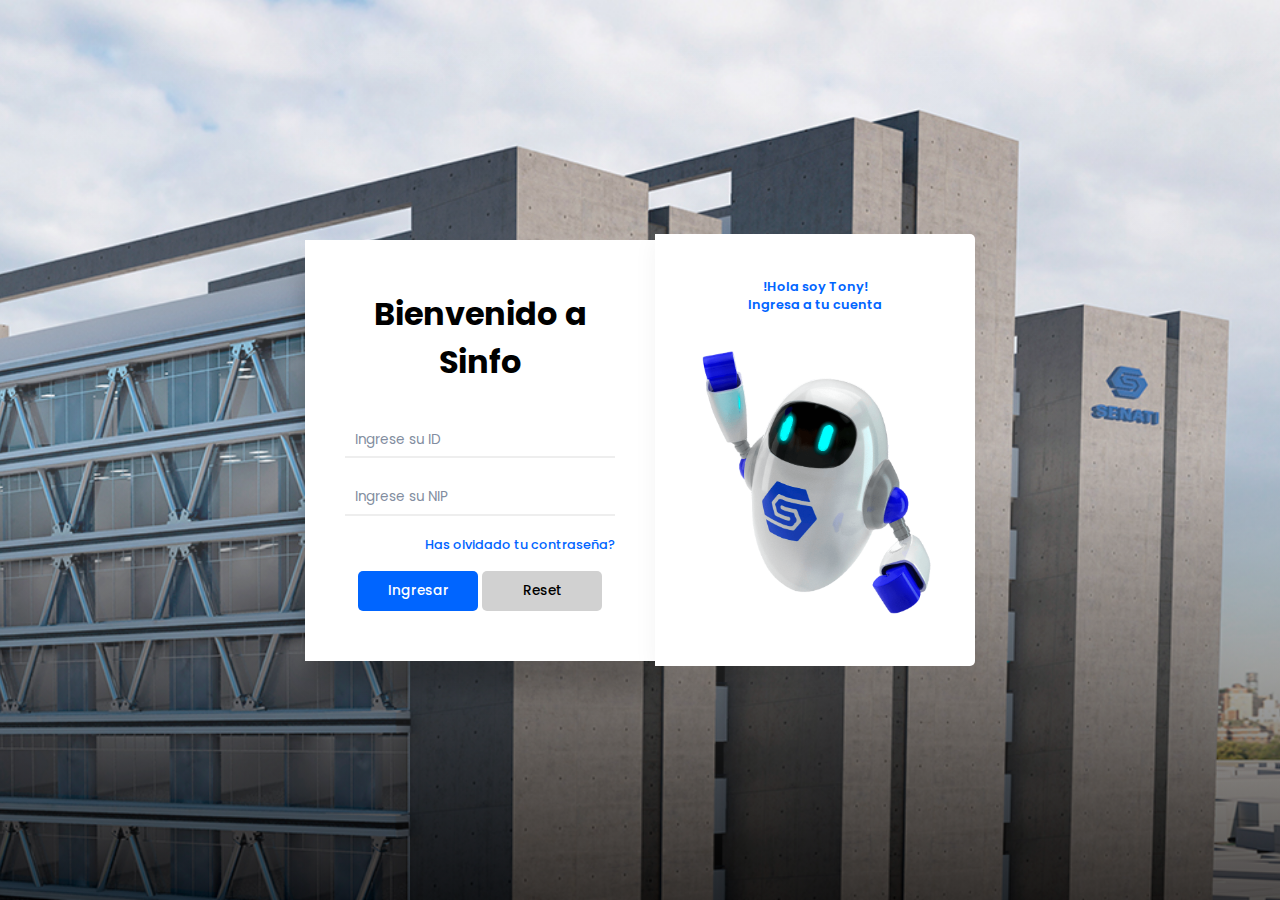
<file: SENATI WEB - 3.0/login-sinfo.html>
<!DOCTYPE html>
<html lang="en">
<head>
    <meta charset="UTF-8">
    <meta http-equiv="X-UA-Compatible" content="IE=edge">
    <meta name="viewport" content="width=device-width, initial-scale=1.0">
    <title>Iniciar Sesion</title>
    <!-- ICONOS (Fontawesome)-->
    <link rel="stylesheet" href="https://unicons.iconscout.com/release/v4.0.0/css/line.css">
    <link rel="stylesheet" href="css/style-formu.css">
</head>
<body>
    
    <!-- Iniciar sesion -->
    <div class="form-container sign-in-form">
        <div class="form-box sign-in-box">
            <h2>Bienvenido a Sinfo</h2>
                <div class="field">
                    <i class="uil uil-user"></i>
                    <input type="text" placeholder="Ingrese su ID" id="ID" required maxlength="8">
                </div>
                <div class="field">
                    <i class="uil uil-lock-alt"></i>
                    <input class="password-input" type="password" id="PASS" placeholder="Ingrese su NIP" required >
                    <div class="eye-btn"><i class="uil uil-eye-slash"></i></div>
                </div>
                <div class="forgot-link">
                    <a href="">Has olvidado tu contraseña?</a>
                </div>
                <input class="submit-btn" type="submit" value="Ingresar" onclick="login()">
                <input class="submit-btn20" type="submit" value="Reset" onclick="reset()">
        </div>
        <div class="imgBox sign-in-imgBox">
            <div class="sliding-link">
                <span class="sign-up-btn">!Hola soy Tony!<br>Ingresa a tu cuenta</span>
            </div>
            <img src="media/Tony.png" alt="">
        </div>
    </div>
    <script src="//code.tidio.co/wcwh2vqflqprm1kzbz7vzqua14lvrrqd.js" async></script>
    <script src="/SENATI WEB - 3.0/js/form.js"></script>
    <script src="js/validacion.js"></script>
</body>
</html>
</file>
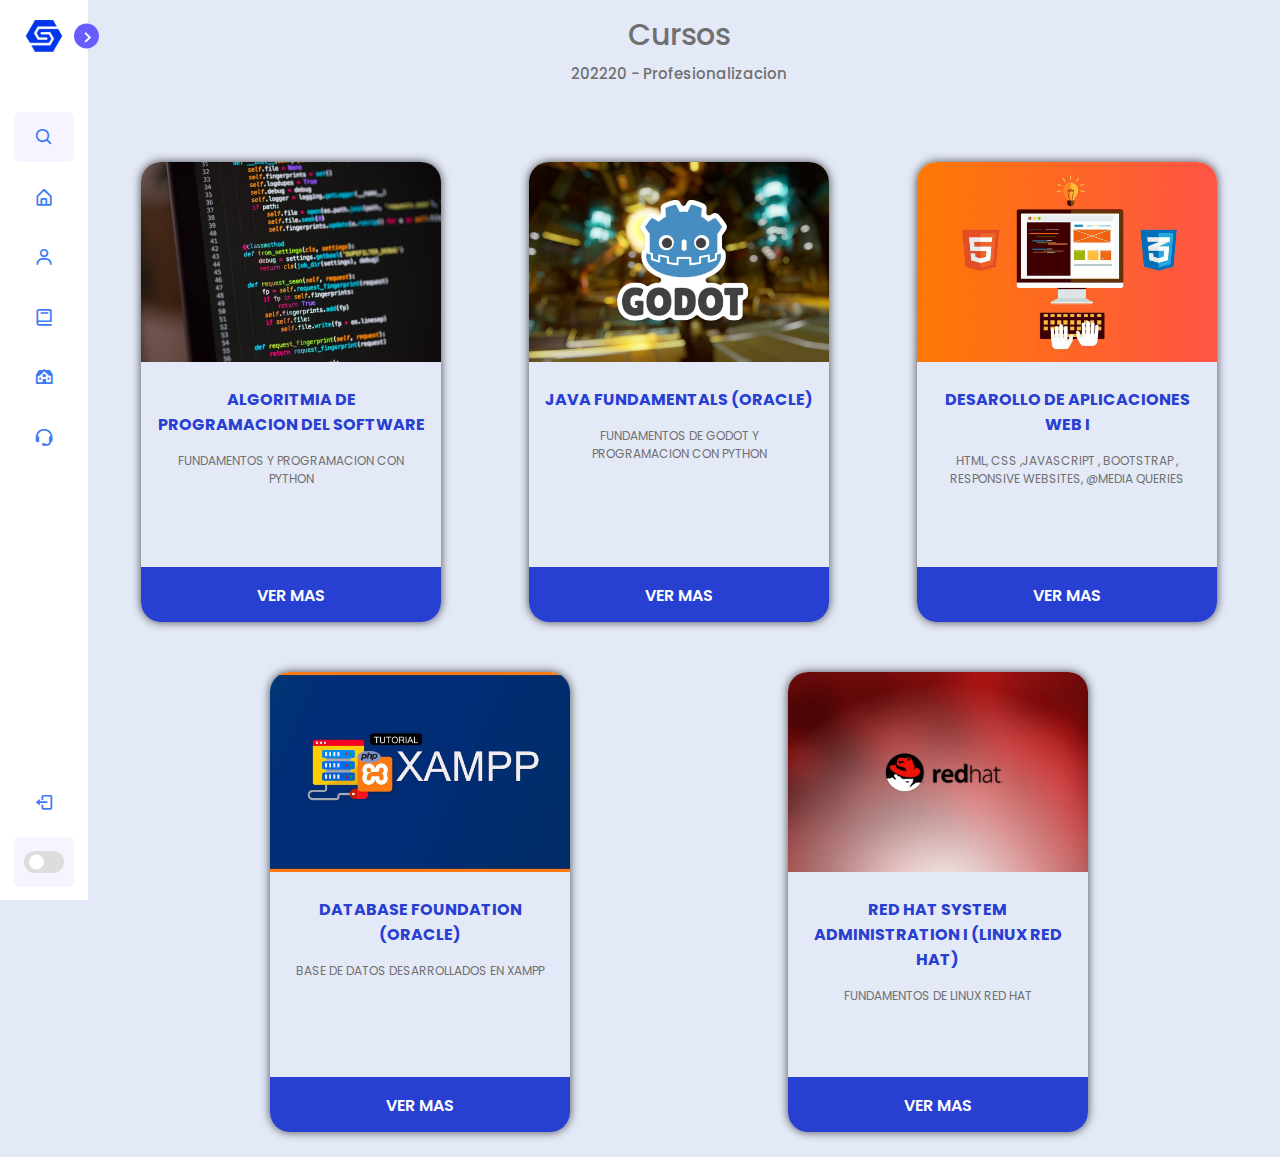
<file: SINFO 1.0/cursos.html>
<!DOCTYPE html>
<html lang="es">
<head>
    <meta charset="UTF-8">
    <meta http-equiv="X-UA-Compatible" content="IE=edge">
    <meta name="viewport" content="width=device-width, initial-scale=1.0">

    <!----======== ANIMACIONES ======== -->
    <link rel="stylesheet" href="https://cdnjs.cloudflare.com/ajax/libs/animate.css/4.1.1/animate.min.css"/>
    
    <!----======== CSS ======== -->
    <link rel="stylesheet" href="css/styles.css">
    <link rel="stylesheet" href="css/slider.css">
    <link rel="stylesheet" href="css/cursos.css">
    
    <!----===== Boxicons CSS ===== -->
    <link href='https://unpkg.com/boxicons@2.1.1/css/boxicons.min.css' rel='stylesheet'>

    <!----===== SWIPER.JS ===== -->
    <link rel="stylesheet" href="https://cdn.jsdelivr.net/npm/swiper@8/swiper-bundle.min.css"/>
</head>
<body>
    <!--SLIDEBAR RESPONSIVE--> 
    
    <nav class="sidebar close">
        <header>
            <div class="image-text">
                <span class="image">
                    <img src="sinfo imagenes/senati_x_200-removebg-preview.png" alt="">
                </span>

                <div class="text logo-text">
                    <span class="name">SINFO</span>
                    <span class="profession">Anderson Marcelo</span>
                </div>
            </div>

            <i class='bx bx-chevron-right toggle'></i>
        </header>

        <div class="menu-bar">
            <div class="menu">

                <li class="search-box">
                    <i class='bx bx-search icon'></i>
                    <input type="text" placeholder="Search...">
                </li>

                <ul class="menu-links">
                    <li class="nav-link">
                        <a href="sinfo.html">
                            <i class='bx bx-home-alt icon' ></i>
                            <span class="text nav-text">Inicio</span>
                        </a>
                    </li>

                    <li class="nav-link">
                        <a href="usuario.html">
                            <i class='bx bx-user chart-alt-2 icon' ></i>
                            <span class="text nav-text">Usuario</span>
                        </a>
                    </li>

                    <li class="nav-link">
                        <a href="cursos.html">
                            <i class='bx bx-book icon'></i>
                            <span class="text nav-text">Cursos</span>
                        </a>
                    </li>

                    <li class="nav-link">
                        <a href="institucion.html">
                            <i class='bx bxs-institution alt icon' ></i>
                            <span class="text nav-text">Institucion</span>
                        </a>
                    </li>

                    <li class="nav-link">
                        <a href="soporte.html">
                            <i class='bx bx-support icon' ></i>
                            <span class="text nav-text">Soporte</span>
                        </a>
                    </li>
                </ul>
            </div>

            <div class="bottom-content">
                <li class="">
                    <a href="/SENATI WEB - 3.0/login-sinfo.html">
                        <i class='bx bx-log-out icon' ></i>
                        <span class="text nav-text">Cerrar Sesión</span>
                    </a>
                </li>

                <li class="mode">
                    <div class="sun-moon">
                        <i class='bx bx-moon icon moon'></i>
                        <i class='bx bx-sun icon sun'></i>
                    </div>
                    <span class="mode-text text">Dark mode</span>

                    <div class="toggle-switch">
                        <span class="switch"></span>
                    </div>
                </li>
                
            </div>
        </div>

    </nav>
    <!--TODO SOBRE LA PRIMERA SECCION--> 
    <section class="home" id="home">
        <div class="animate__animated animate__fadeIn" id="text">Cursos</div>
        <div class="animate__animated animate__fadeInDown">
            <div class="animate__animated animate__pulse animate__delay-1s">
                <p class="animate__animated animate__fadeIn" id="text20">202220 - Profesionalizacion</p>
            </div>
        <div class="container-10">
            <!-- Card 1 -->
            <div class="card card-1">
                <!-- card-header -->
                <div class="card-header">
                    <img src="cursos imagenes/python.jpeg" class="card-img" />
                </div>
                <!-- card-header -->
        
                <!-- card-body -->
                <div class="card-body">
                    <h3 class="card-local">ALGORITMIA DE PROGRAMACION DEL SOFTWARE</h3>
                    <h2 class="card-titulo"></h2>
                    <p class="card-texto">
                    FUNDAMENTOS Y  PROGRAMACION CON PYTHON 
                    </p>
                </div>
                <!-- card-body -->
        
                <!-- card-footer -->
                <div class="card-footer">
                    <a href="#">VER MAS</a>
                </div>
                <!-- card-footer -->
                </div>
                    <!-- Card 2 -->
                    <div class="card card-1">
                        <!-- card-header -->
                        <div class="card-header">
                            <img src="cursos imagenes/godot.jpg" class="card-img10"/>
                        </div>
                        <!-- card-header -->
                
                        <!-- card-body -->
                        <div class="card-body">
                            <h3 class="card-local">JAVA FUNDAMENTALS (ORACLE)</h3>
                            <h2 class="card-titulo"></h2>
                            <p class="card-texto">
                            FUNDAMENTOS DE GODOT Y PROGRAMACION CON PYTHON
                            </p>
                        </div>
                        <!-- card-body -->
                
                        <!-- card-footer -->
                        <div class="card-footer">
                            <a href="#">VER MAS</a>
                        </div>
                        <!-- card-footer -->
                        </div>
                            <!-- Card 3 -->
                            <div class="card card-1">
                                <!-- card-header -->
                                <div class="card-header">
                                    <img src="cursos imagenes/web.jpg" class="card-img20" />
                                </div>
                                <!-- card-header -->
                        
                                <!-- card-body -->
                                <div class="card-body">
                                    <h3 class="card-local">DESAROLLO DE APLICACIONES WEB I</h3>
                                    <h2 class="card-titulo"></h2>
                                    <p class="card-texto">
                                    HTML, CSS ,JAVASCRIPT , BOOTSTRAP , RESPONSIVE WEBSITES, @MEDIA QUERIES
                                    </p>
                                </div>
                                <!-- card-body -->
                        
                                <!-- card-footer -->
                                <div class="card-footer">
                                    <a href="#">VER MAS</a>
                                </div>
                                <!-- card-footer -->
                                </div>
                                            <!-- Card 4 -->
                                            <div class="card card-1">
                                                <!-- card-header -->
                                                <div class="card-header">
                                                    <img src="cursos imagenes/xamp.jpg" class="card-img20" />
                                                </div>
                                                <!-- card-header -->
                                        
                                                <!-- card-body -->
                                                <div class="card-body">
                                                    <h3 class="card-local">DATABASE FOUNDATION (ORACLE)</h3>
                                                    <h2 class="card-titulo"></h2>
                                                    <p class="card-texto">
                                                    BASE DE DATOS DESARROLLADOS EN XAMPP
                                                    </p>
                                                </div>
                                                <!-- card-body -->
                                        
                                                <!-- card-footer -->
                                                <div class="card-footer">
                                                    <a href="#">VER MAS</a>
                                                </div>
                                                <!-- card-footer -->
                                                </div>
                                                    <!-- Card 5 -->
                                                    <div class="card card-1">
                                                        <!-- card-header -->
                                                        <div class="card-header">
                                                            <img src="cursos imagenes/red.png" class="card-img" />
                                                        </div>
                                                        <!-- card-header -->
                                                
                                                        <!-- card-body -->
                                                        <div class="card-body">
                                                            <h3 class="card-local">RED HAT SYSTEM ADMINISTRATION I (LINUX RED HAT)</h3>
                                                            <h2 class="card-titulo"></h2>
                                                            <p class="card-texto">
                                                            FUNDAMENTOS DE LINUX RED HAT
                                                            </p>
                                                        </div>
                                                        <!-- card-body -->
                                                
                                                        <!-- card-footer -->
                                                        <div class="card-footer">
                                                            <a href="#">VER MAS</a>
                                                        </div>
                                                        <!-- card-footer -->
                                                        </div>
</section>

    <script>
        const body = document.querySelector('body'),
        sidebar = body.querySelector('nav'),
        toggle = body.querySelector(".toggle"),
        searchBtn = body.querySelector(".search-box"),
        modeSwitch = body.querySelector(".toggle-switch"),
        modeText = body.querySelector(".mode-text");


toggle.addEventListener("click" , () =>{
    sidebar.classList.toggle("close");
})

searchBtn.addEventListener("click" , () =>{
    sidebar.classList.remove("close");
})

modeSwitch.addEventListener("click" , () =>{
    body.classList.toggle("dark");
    
    if(body.classList.contains("dark")){
        modeText.innerText = "Light mode";
    }else{
        modeText.innerText = "Dark mode";
        
    }
});
    </script>
    <!----===== SWIPER.JS ===== -->
    <script src="https://cdn.jsdelivr.net/npm/swiper@8/swiper-bundle.min.js"></script>
    <script>
      var swiper = new Swiper(".mySwiper", {
        spaceBetween: 30,
        centeredSlides: true,
        autoplay: {
          delay: 2500,
          disableOnInteraction: false,
        },
        pagination: {
          el: ".swiper-pagination",
          clickable: true,
        },
        navigation: {
          nextEl: ".swiper-button-next",
          prevEl: ".swiper-button-prev",
        },
      });
    </script>
</body>
</html>
</file>
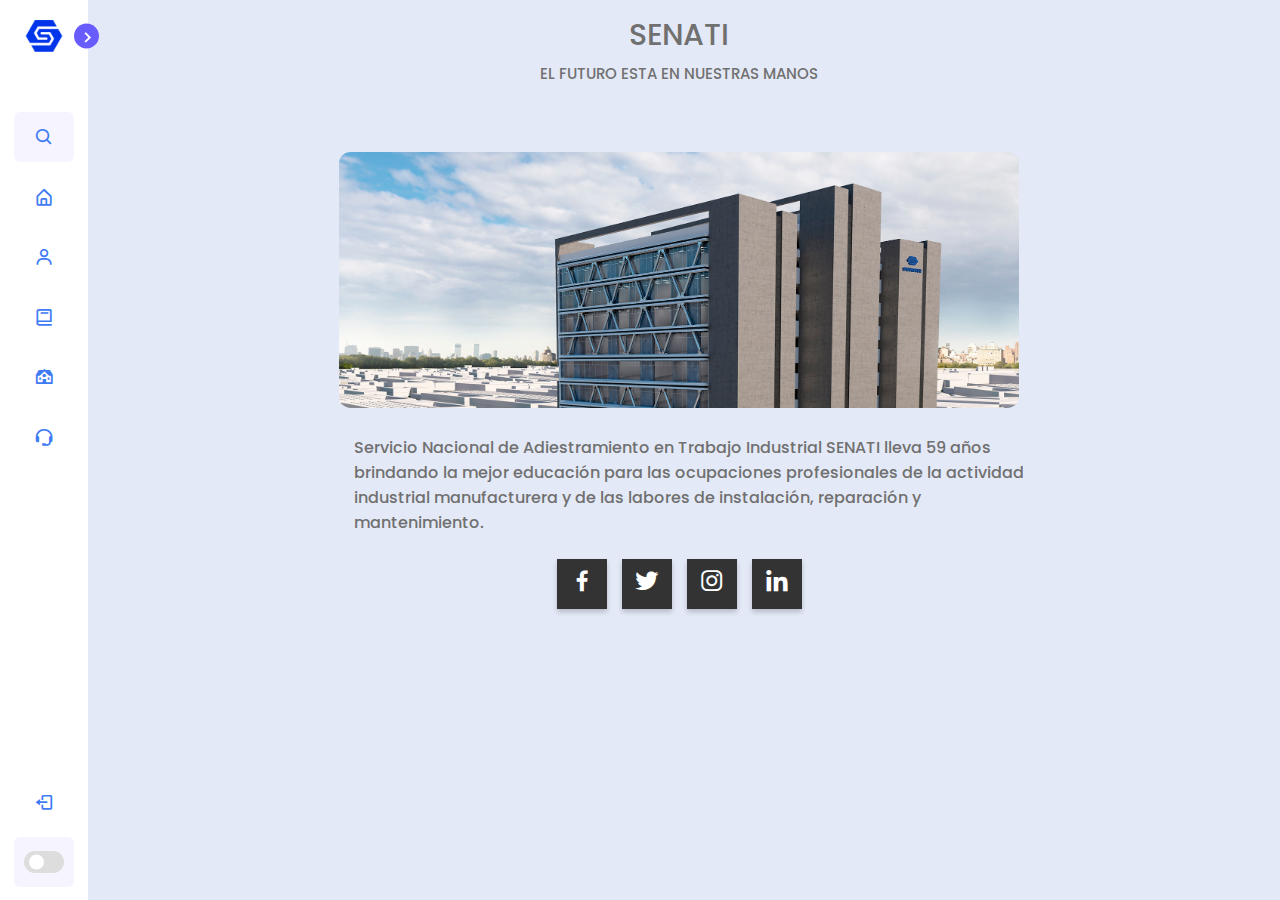
<file: SINFO 1.0/institucion.html>
<!DOCTYPE html>
<html lang="es">
<head>
    <meta charset="UTF-8">
    <meta http-equiv="X-UA-Compatible" content="IE=edge">
    <meta name="viewport" content="width=device-width, initial-scale=1.0">

    <!----======== ANIMACIONES ======== -->
    <link rel="stylesheet" href="https://cdnjs.cloudflare.com/ajax/libs/animate.css/4.1.1/animate.min.css"/>
    
    <!----======== CSS ======== -->
    <link rel="stylesheet" href="css/styles.css">
    <link rel="stylesheet" href="css/slider.css">
    <link rel="stylesheet" href="css/institucion.css">
    
    <!----===== Boxicons CSS ===== -->
    <link href='https://unpkg.com/boxicons@2.1.1/css/boxicons.min.css' rel='stylesheet'>

    <!----===== SWIPER.JS ===== -->
    <link rel="stylesheet" href="https://cdn.jsdelivr.net/npm/swiper@8/swiper-bundle.min.css"/>
</head>
<body>
    <!--SLIDEBAR RESPONSIVE--> 
    
    <nav class="sidebar close">
        <header>
            <div class="image-text">
                <span class="image">
                    <img src="sinfo imagenes/senati_x_200-removebg-preview.png" alt="">
                </span>

                <div class="text logo-text">
                    <span class="name">SINFO</span>
                    <span class="profession">Anderson Marcelo</span>
                </div>
            </div>

            <i class='bx bx-chevron-right toggle'></i>
        </header>

        <div class="menu-bar">
            <div class="menu">

                <li class="search-box">
                    <i class='bx bx-search icon'></i>
                    <input type="text" placeholder="Search...">
                </li>

                <ul class="menu-links">
                    <li class="nav-link">
                        <a href="sinfo.html">
                            <i class='bx bx-home-alt icon' ></i>
                            <span class="text nav-text">Inicio</span>
                        </a>
                    </li>

                    <li class="nav-link">
                        <a href="usuario.html">
                            <i class='bx bx-user chart-alt-2 icon' ></i>
                            <span class="text nav-text">Usuario</span>
                        </a>
                    </li>

                    <li class="nav-link">
                        <a href="cursos.html">
                            <i class='bx bx-book icon'></i>
                            <span class="text nav-text">Cursos</span>
                        </a>
                    </li>

                    <li class="nav-link">
                        <a href="institucion.html">
                            <i class='bx bxs-institution alt icon' ></i>
                            <span class="text nav-text">Institucion</span>
                        </a>
                    </li>

                    <li class="nav-link">
                        <a href="soporte.html">
                            <i class='bx bx-support icon' ></i>
                            <span class="text nav-text">Soporte</span>
                        </a>
                    </li>
                </ul>
            </div>

            <div class="bottom-content">
                <li class="">
                    <a href="/SENATI WEB - 3.0/login-sinfo.html">
                        <i class='bx bx-log-out icon' ></i>
                        <span class="text nav-text">Cerrar Sesión</span>
                    </a>
                </li>

                <li class="mode">
                    <div class="sun-moon">
                        <i class='bx bx-moon icon moon'></i>
                        <i class='bx bx-sun icon sun'></i>
                    </div>
                    <span class="mode-text text">Dark mode</span>

                    <div class="toggle-switch">
                        <span class="switch"></span>
                    </div>
                </li>
                
            </div>
        </div>

    </nav>
    <!--TODO SOBRE LA PRIMERA SECCION--> 
    <section class="home" id="home">
        
        <div class="animate__animated animate__fadeIn" id="text">SENATI</div>
        <p class="animate__animated animate__fadeIn" id="text20">EL FUTURO ESTA EN NUESTRAS MANOS</p>
        <img src="/SINFO 1.0/Menu Imagenes/torre2.jpg" class="animate__animated animate__fadeIn torreinst" alt="">
        <p class="animate__animated animate__fadeIn" id="text50">Servicio Nacional de Adiestramiento en Trabajo Industrial
            SENATI lleva 59 años brindando la mejor educación para las ocupaciones profesionales de la actividad industrial manufacturera y de las labores de instalación, reparación y mantenimiento.</p>
            <footer class="footerinsti">
                <div class="redes-container">
                    <div class="animate__animated animate__fadeIn" id="redes">
                        <ul>
                            <li><a href="https://es-la.facebook.com/SenatiOficial/" target="_blank" class="facebook"><i class='bx bxl-facebook' ></i></a></li>
                            <li><a href="https://twitter.com/SENATI_PERU?ref_src=twsrc%5Egoogle%7Ctwcamp%5Eserp%7Ctwgr%5Eauthor" target="_blank" class="twiter"><i class='bx bxl-twitter' ></i></a></li>
                            <li><a href="https://www.instagram.com/senati_oficial/?hl=es" target="_blank"  class="instagram"><i class='bx bxl-instagram'></i></a></li>
                            <li><a href="https://www.linkedin.com/school/senati/" target="_blank" class="linked"><i class='bx bxl-linkedin'></i></a></li>
                        </ul>
                    </div>
                    </div>
            </footer>
    </section>
    
    <script>
        const body = document.querySelector('body'),
        sidebar = body.querySelector('nav'),
        toggle = body.querySelector(".toggle"),
        searchBtn = body.querySelector(".search-box"),
        modeSwitch = body.querySelector(".toggle-switch"),
        modeText = body.querySelector(".mode-text");


toggle.addEventListener("click" , () =>{
    sidebar.classList.toggle("close");
})

searchBtn.addEventListener("click" , () =>{
    sidebar.classList.remove("close");
})

modeSwitch.addEventListener("click" , () =>{
    body.classList.toggle("dark");
    
    if(body.classList.contains("dark")){
        modeText.innerText = "Light mode";
    }else{
        modeText.innerText = "Dark mode";
        
    }
});
    </script>
    <!----===== SWIPER.JS ===== -->
    <script src="https://cdn.jsdelivr.net/npm/swiper@8/swiper-bundle.min.js"></script>
    <script>
      var swiper = new Swiper(".mySwiper", {
        spaceBetween: 30,
        centeredSlides: true,
        autoplay: {
          delay: 2500,
          disableOnInteraction: false,
        },
        pagination: {
          el: ".swiper-pagination",
          clickable: true,
        },
        navigation: {
          nextEl: ".swiper-button-next",
          prevEl: ".swiper-button-prev",
        },
      });
    </script>
</body>
</html>
</file>
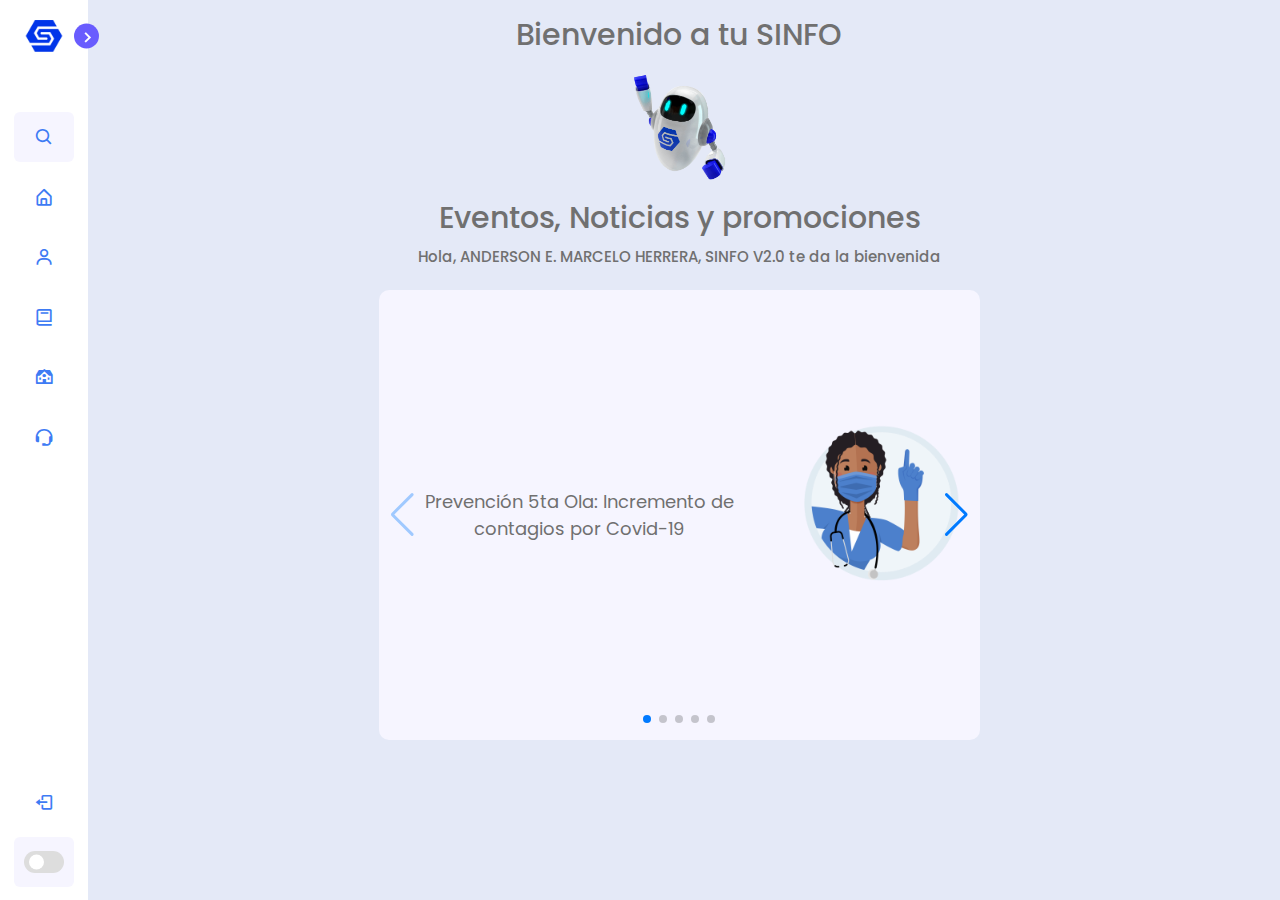
<file: SINFO 1.0/sinfo.html>
<!DOCTYPE html>
<html lang="es">
<head>
    <meta charset="UTF-8">
    <meta http-equiv="X-UA-Compatible" content="IE=edge">
    <meta name="viewport" content="width=device-width, initial-scale=1.0">

    <!----======== ANIMACIONES ======== -->
    <link rel="stylesheet" href="https://cdnjs.cloudflare.com/ajax/libs/animate.css/4.1.1/animate.min.css"/>
    
    <!----======== CSS ======== -->
    <link rel="stylesheet" href="css/styles.css">
    <link rel="stylesheet" href="css/slider.css">
    
    <!----===== Boxicons CSS ===== -->
    <link href='https://unpkg.com/boxicons@2.1.1/css/boxicons.min.css' rel='stylesheet'>

    <!----===== SWIPER.JS ===== -->
    <link rel="stylesheet" href="https://cdn.jsdelivr.net/npm/swiper@8/swiper-bundle.min.css"/>
</head>
<body>
    <!--SLIDEBAR RESPONSIVE--> 
    
    <nav class="sidebar close">
        <header>
            <div class="image-text">
                <span class="image">
                    <img src="sinfo imagenes/senati_x_200-removebg-preview.png" alt="">
                </span>

                <div class="text logo-text">
                    <span class="name">SINFO</span>
                    <span class="profession">Anderson Marcelo</span>
                </div>
            </div>

            <i class='bx bx-chevron-right toggle'></i>
        </header>

        <div class="menu-bar">
            <div class="menu">

                <li class="search-box">
                    <i class='bx bx-search icon'></i>
                    <input type="text" placeholder="Search...">
                </li>

                <ul class="menu-links">
                    <li class="nav-link">
                        <a href="sinfo.html">
                            <i class='bx bx-home-alt icon' ></i>
                            <span class="text nav-text">Inicio</span>
                        </a>
                    </li>

                    <li class="nav-link">
                        <a href="usuario.html">
                            <i class='bx bx-user chart-alt-2 icon' ></i>
                            <span class="text nav-text">Usuario</span>
                        </a>
                    </li>

                    <li class="nav-link">
                        <a href="cursos.html">
                            <i class='bx bx-book icon'></i>
                            <span class="text nav-text">Cursos</span>
                        </a>
                    </li>

                    <li class="nav-link">
                        <a href="institucion.html">
                            <i class='bx bxs-institution alt icon' ></i>
                            <span class="text nav-text">Institucion</span>
                        </a>
                    </li>

                    <li class="nav-link">
                        <a href="soporte.html">
                            <i class='bx bx-support icon' ></i>
                            <span class="text nav-text">Soporte</span>
                        </a>
                    </li>
                </ul>
            </div>

            <div class="bottom-content">
                <li class="">
                    <a href="/SENATI WEB - 3.0/login-sinfo.html">
                        <i class='bx bx-log-out icon' ></i>
                        <span class="text nav-text">Cerrar Sesión</span>
                    </a>
                </li>

                <li class="mode">
                    <div class="sun-moon">
                        <i class='bx bx-moon icon moon'></i>
                        <i class='bx bx-sun icon sun'></i>
                    </div>
                    <span class="mode-text text">Dark mode</span>

                    <div class="toggle-switch">
                        <span class="switch"></span>
                    </div>
                </li>
                
            </div>
        </div>

    </nav>
    <!--TODO SOBRE LA PRIMERA SECCION--> 
    <section class="home" id="home">
        <div class="animate__animated animate__fadeIn" id="text">Bienvenido a tu SINFO</div>
        <div class="animate__animated animate__fadeInDown">
            <div class="animate__animated animate__pulse animate__delay-1s">
            <img src="/SINFO 1.0/sinfo imagenes/tony.png" id="tony" alt="">
            </div>
        </div>
        <div class="animate__animated animate__fadeIn" id="text">Eventos, Noticias y promociones</div>
        <p class="animate__animated animate__fadeIn" id="text20">Hola, ANDERSON E. MARCELO HERRERA, SINFO V2.0 te da la bienvenida</p>
        <div class="animate__animated animate__fadeInRight animate__delay-1s swiper mySwiper">
            <div class="swiper-wrapper">
               <div class="swiper-slide"><a class="direcciones" href="https://www.senati.edu.pe/content/comunicado-toda-la-comunidad-senatina-2" target="_blank">Prevención 5ta Ola: Incremento de contagios por Covid-19</a> 
                <img src="/SINFO 1.0/sinfo imagenes/covid.png" alt="">
              </div>
              <div class="swiper-slide"><a class="direcciones" href="https://sinfo.senati.edu.pe/PROD/bzsktess.P_DispTerms"  target="_blank">Encuesta de Opinión Académica</a> 
                <img src="/SINFO 1.0/sinfo imagenes/pngwing.com-removebg-preview.png" class="png10">
              </div>
              <div class="swiper-slide"><a class="direcciones" href="https://www.senati.edu.pe/formularioAlumnos/"  target="_blank">Formulario atención alumnos</a> 
                <img src="/SINFO 1.0/sinfo imagenes/encuesta.png" class="png20">
              </div>
              <div class="swiper-slide"><a class="direcciones" href="https://www.senati.edu.pe/content/pagos"  target="_blank">Política de Cobranzas</a> 
                <img src="/SINFO 1.0/sinfo imagenes/metodo-de-pago.png" class="png30">
              </div>
              <div class="swiper-slide"><a class="direcciones" href="https://sinfo.senati.edu.pe/_wfm/files/ssb/seguros/Procedimiento-de-atencion-accidentes_-SENATI---Chubb-Seguros.pdf"  target="_blank">Seguro Contra Accidentes Personales</a> 
                <img src="/SINFO 1.0/sinfo imagenes/seguro.png" class="png40">
              </div>
            </div>
            <div class="swiper-button-next"></div>
            <div class="swiper-button-prev"></div>
            <div class="swiper-pagination"></div>
          </div>
    </section>
    
    <script>
        const body = document.querySelector('body'),
        sidebar = body.querySelector('nav'),
        toggle = body.querySelector(".toggle"),
        searchBtn = body.querySelector(".search-box"),
        modeSwitch = body.querySelector(".toggle-switch"),
        modeText = body.querySelector(".mode-text");


toggle.addEventListener("click" , () =>{
    sidebar.classList.toggle("close");
})

searchBtn.addEventListener("click" , () =>{
    sidebar.classList.remove("close");
})

modeSwitch.addEventListener("click" , () =>{
    body.classList.toggle("dark");
    
    if(body.classList.contains("dark")){
        modeText.innerText = "Light mode";
    }else{
        modeText.innerText = "Dark mode";
        
    }
});
    </script>
    <!----===== SWIPER.JS ===== -->
    <script src="https://cdn.jsdelivr.net/npm/swiper@8/swiper-bundle.min.js"></script>
    <script>
      var swiper = new Swiper(".mySwiper", {
        spaceBetween: 30,
        centeredSlides: true,
        autoplay: {
          delay: 2500,
          disableOnInteraction: false,
        },
        pagination: {
          el: ".swiper-pagination",
          clickable: true,
        },
        navigation: {
          nextEl: ".swiper-button-next",
          prevEl: ".swiper-button-prev",
        },
      });
    </script>
</body>
</html>
</file>
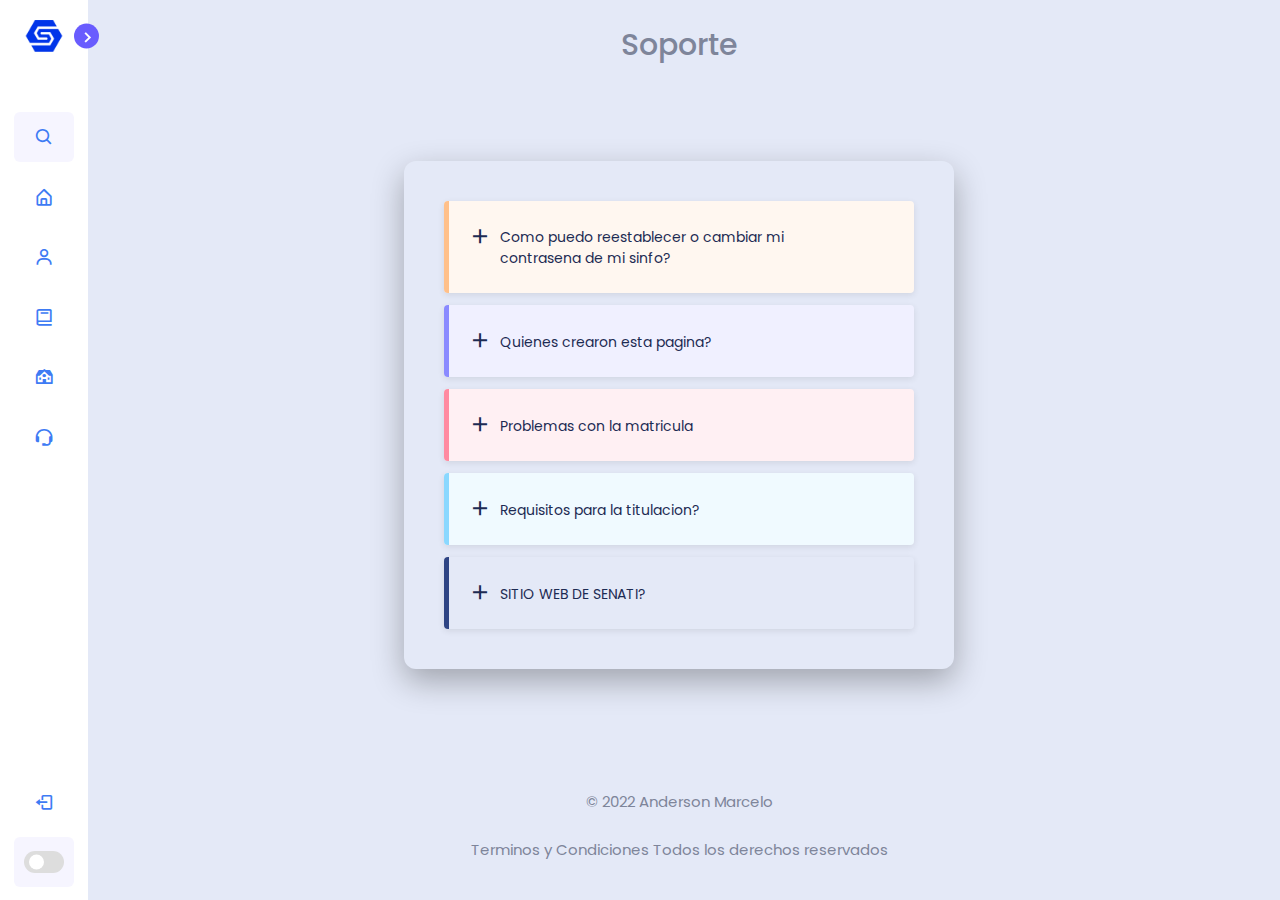
<file: SINFO 1.0/soporte.html>
<!DOCTYPE html>
<html lang="es">
<head>
    <meta charset="UTF-8">
    <meta http-equiv="X-UA-Compatible" content="IE=edge">
    <meta name="viewport" content="width=device-width, initial-scale=1.0">

    <!----======== ANIMACIONES ======== -->
    <link rel="stylesheet" href="https://cdnjs.cloudflare.com/ajax/libs/animate.css/4.1.1/animate.min.css"/>
    
    <!----======== CSS ======== -->
    <link rel="stylesheet" href="css/styles.css">
    <link rel="stylesheet" href="css/slider.css">
    <link rel="stylesheet" href="css/soporte.css">
    
    <!----===== Boxicons CSS ===== -->
    <link href='https://unpkg.com/boxicons@2.1.1/css/boxicons.min.css' rel='stylesheet'>

    <!----===== SWIPER.JS ===== -->
    <link rel="stylesheet" href="https://cdn.jsdelivr.net/npm/swiper@8/swiper-bundle.min.css"/>
</head>
<body>
    <!--SLIDEBAR RESPONSIVE--> 
    
    <nav class="sidebar close">
        <header>
            <div class="image-text">
                <span class="image">
                    <img src="sinfo imagenes/senati_x_200-removebg-preview.png" alt="">
                </span>

                <div class="text logo-text">
                    <span class="name">SINFO</span>
                    <span class="profession">Anderson Marcelo</span>
                </div>
            </div>

            <i class='bx bx-chevron-right toggle'></i>
        </header>

        <div class="menu-bar">
            <div class="menu">

                <li class="search-box">
                    <i class='bx bx-search icon'></i>
                    <input type="text" placeholder="Search...">
                </li>

                <ul class="menu-links">
                    <li class="nav-link">
                        <a href="sinfo.html">
                            <i class='bx bx-home-alt icon' ></i>
                            <span class="text nav-text">Inicio</span>
                        </a>
                    </li>

                    <li class="nav-link">
                        <a href="usuario.html">
                            <i class='bx bx-user chart-alt-2 icon' ></i>
                            <span class="text nav-text">Usuario</span>
                        </a>
                    </li>

                    <li class="nav-link">
                        <a href="cursos.html">
                            <i class='bx bx-book icon'></i>
                            <span class="text nav-text">Cursos</span>
                        </a>
                    </li>

                    <li class="nav-link">
                        <a href="institucion.html">
                            <i class='bx bxs-institution alt icon' ></i>
                            <span class="text nav-text">Institucion</span>
                        </a>
                    </li>

                    <li class="nav-link">
                        <a href="soporte.html">
                            <i class='bx bx-support icon' ></i>
                            <span class="text nav-text">Soporte</span>
                        </a>
                    </li>
                </ul>
            </div>

            <div class="bottom-content">
                <li class="">
                    <a href="/SENATI WEB - 3.0/login-sinfo.html">
                        <i class='bx bx-log-out icon' ></i>
                        <span class="text nav-text">Cerrar Sesión</span>
                    </a>
                </li>

                <li class="mode">
                    <div class="sun-moon">
                        <i class='bx bx-moon icon moon'></i>
                        <i class='bx bx-sun icon sun'></i>
                    </div>
                    <span class="mode-text text">Dark mode</span>

                    <div class="toggle-switch">
                        <span class="switch"></span>
                    </div>
                </li>
                
            </div>
        </div>

    </nav>
    <!--TODO SOBRE LA PRIMERA SECCION--> 
    <section class="home" id="home">
        <div class="animate__animated animate__fadeIn" id="text100">Soporte</div>
        <section class="animate__animated animate__fadeIn accordion container">
            <div class="accordion__container">
                <div class="accordion__item">
                    <header class="accordion__header">
                        <i class='bx bx-plus accordion__icon'></i>
                        <h3 class="accordion__title">Como puedo reestablecer o cambiar mi contrasena de mi sinfo?</h3>
                    </header>
    
                    <div class="accordion__content">
                        <p class="accordion__description">
                            Para reestablecer tu contraseña de sinfo ingresar aqui:
                            <a href="https://campusonline.senati.edu.pe/tutoriales/recupera_contrasena/index.html" target="_blank">🤖</a>
                        </p>
                    </div>
                </div>

                <div class="accordion__item">
                    <header class="accordion__header">
                        <i class='bx bx-plus accordion__icon'></i>
                        <h3 class="accordion__title">Quienes crearon esta pagina?</h3>
                    </header>
    
                    <div class="accordion__content">
                        <p class="accordion__description">
                            Mis creadores son Anderson Marcelo y Su Vargas
                        </p>
                    </div>
                </div>

                <div class="accordion__item">
                    <header class="accordion__header">
                        <i class='bx bx-plus accordion__icon'></i>
                        <h3 class="accordion__title">Problemas con la matricula</h3>
                    </header>
    
                    <div class="accordion__content">
                        <p class="accordion__description">
                            Si tienes problemas con la matricula podrias dirigirte a la central de senati y consultar presencialmente por el problema
                        </p>
                    </div>
                </div>

                <div class="accordion__item">
                    <header class="accordion__header">
                        <i class='bx bx-plus accordion__icon'></i>
                        <h3 class="accordion__title">Requisitos para la titulacion?</h3>
                    </header>
    
                    <div class="accordion__content">
                        <p class="accordion__description"> Para la titulacion tienes que cumples con los siguientes requisitos Certificado de Estudios <br> Documento de identidad validado con Reniec,  Sin deudas, Malla curricular, Proyecto de innovación cargado, Teléfono, Correo, Foto subida y validado por SENATI

                        </p>
                    </div>
                </div>
                <div class="accordion__item">
                    <header class="accordion__header">
                        <i class='bx bx-plus accordion__icon'></i>
                        <h3 class="accordion__title">SITIO WEB DE SENATI?</h3>
                    </header>
    
                    <div class="accordion__content">
                        <p class="accordion__description"> <a href="/SENATI WEB - 3.0/index.html" target="_blank">SENATI WEB OFICIAL</a>

                        </p>
                    </div>
                </div>
                </div>
            </div>
        </section>
        <div class="footer_creditos">
            <p class="footer_copy">© 2022 Anderson Marcelo</p>
            <div class="footer_terminos">
                <a href="#" class="footer_terms-link">Terminos y Condiciones</a>
                <a href="#" class="footer_terms-link">Todos los derechos reservados</a>
            </div>
        </div>
    </section>
    
    <script src="/SENATI WEB - 3.0/js/soporte.js"></script>
    <script>
        const body = document.querySelector('body'),
        sidebar = body.querySelector('nav'),
        toggle = body.querySelector(".toggle"),
        searchBtn = body.querySelector(".search-box"),
        modeSwitch = body.querySelector(".toggle-switch"),
        modeText = body.querySelector(".mode-text");


toggle.addEventListener("click" , () =>{
    sidebar.classList.toggle("close");
})

searchBtn.addEventListener("click" , () =>{
    sidebar.classList.remove("close");
})

modeSwitch.addEventListener("click" , () =>{
    body.classList.toggle("dark");
    
    if(body.classList.contains("dark")){
        modeText.innerText = "Light mode";
    }else{
        modeText.innerText = "Dark mode";
        
    }
});
    </script>
    <!----===== SWIPER.JS ===== -->
    <script src="https://cdn.jsdelivr.net/npm/swiper@8/swiper-bundle.min.js"></script>
    <script>
      var swiper = new Swiper(".mySwiper", {
        spaceBetween: 30,
        centeredSlides: true,
        autoplay: {
          delay: 2500,
          disableOnInteraction: false,
        },
        pagination: {
          el: ".swiper-pagination",
          clickable: true,
        },
        navigation: {
          nextEl: ".swiper-button-next",
          prevEl: ".swiper-button-prev",
        },
      });
    </script>
</body>
</html>
</file>
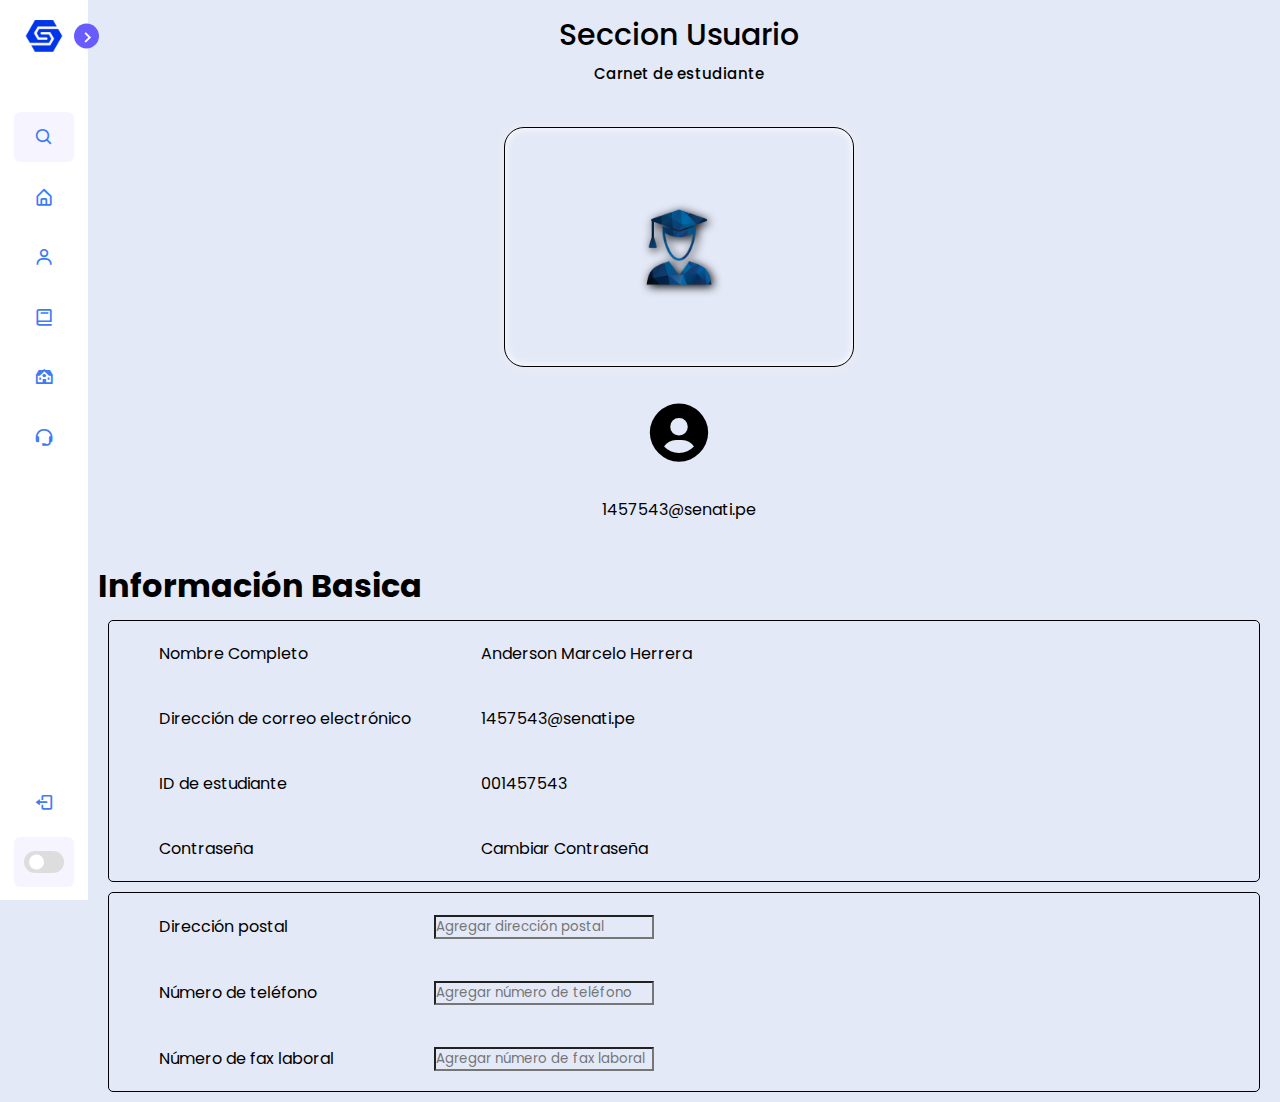
<file: SINFO 1.0/usuario.html>
<!DOCTYPE html>
<html lang="en">
<head>
    <meta charset="UTF-8">
    <meta http-equiv="X-UA-Compatible" content="IE=edge">
    <meta name="viewport" content="width=device-width, initial-scale=1.0">

    <!----======== ANIMACIONES ======== -->
    <link rel="stylesheet" href="https://cdnjs.cloudflare.com/ajax/libs/animate.css/4.1.1/animate.min.css"/>
    
    <!----======== CSS ======== -->
    <link rel="stylesheet" href="css/styles.css">
    <link rel="stylesheet" href="css/slider.css">
    <link rel="stylesheet" href="css/carnet.css">
    <link rel="stylesheet" href="css/user.css">
    
    <!----===== Boxicons CSS ===== -->
    <link href='https://unpkg.com/boxicons@2.1.1/css/boxicons.min.css' rel='stylesheet'>

    <!----===== SWIPER.JS ===== -->
    <link rel="stylesheet" href="https://cdn.jsdelivr.net/npm/swiper@8/swiper-bundle.min.css"/>
</head>
<body>
    <!--SLIDEBAR RESPONSIVE--> 
    
    <nav class="sidebar close">
        <header>
            <div class="image-text">
                <span class="image">
                    <img src="sinfo imagenes/senati_x_200-removebg-preview.png" alt="">
                </span>

                <div class="text logo-text">
                    <span class="name">SINFO</span>
                    <span class="profession">Anderson Marcelo</span>
                </div>
            </div>

            <i class='bx bx-chevron-right toggle'></i>
        </header>

        <div class="menu-bar">
            <div class="menu">

                <li class="search-box">
                    <i class='bx bx-search icon'></i>
                    <input type="text" placeholder="Search...">
                </li>

                <ul class="menu-links">
                    <li class="nav-link">
                        <a href="sinfo.html">
                            <i class='bx bx-home-alt icon' ></i>
                            <span class="text nav-text">Inicio</span>
                        </a>
                    </li>

                    <li class="nav-link">
                        <a href="usuario.html">
                            <i class='bx bx-user chart-alt-2 icon' ></i>
                            <span class="text nav-text">Usuario</span>
                        </a>
                    </li>

                    <li class="nav-link">
                        <a href="cursos.html">
                            <i class='bx bx-book icon'></i>
                            <span class="text nav-text">Cursos</span>
                        </a>
                    </li>

                    <li class="nav-link">
                        <a href="institucion.html">
                            <i class='bx bxs-institution alt icon' ></i>
                            <span class="text nav-text">Institucion</span>
                        </a>
                    </li>

                    <li class="nav-link">
                        <a href="soporte.html">
                            <i class='bx bx-support icon' ></i>
                            <span class="text nav-text">Soporte</span>
                        </a>
                    </li>
                </ul>
            </div>

            <div class="bottom-content">
                <li class="">
                    <a href="/SENATI WEB - 3.0/login-sinfo.html">
                        <i class='bx bx-log-out icon' ></i>
                        <span class="text nav-text">Cerrar Sesión</span>
                    </a>
                </li>

                <li class="mode">
                    <div class="sun-moon">
                        <i class='bx bx-moon icon moon'></i>
                        <i class='bx bx-sun icon sun'></i>
                    </div>
                    <span class="mode-text text">Dark mode</span>

                    <div class="toggle-switch">
                        <span class="switch"></span>
                    </div>
                </li>
                
            </div>
        </div>

    </nav>
    <!--TODO SOBRE LA PRIMERA SECCION--> 
    <section class="home" id="home">
        <div class="animate__animated animate__fadeIn" id="text">Seccion Usuario</div>
        <div class="animate__animated animate__fadeInDown">
            <div class="animate__animated animate__pulse animate__delay-1s">
                <p class="animate__animated animate__fadeIn" id="text20">Carnet de estudiante</p>
            </div>
        </div>
        <main class="animate__animated animate__rotateInDownRight animate__delay-1s" id="imagem__background">
            <div class="card__giratorio">
                <div class="card__giratorio-conteudo">
                    <div class="card__giratorio-conteudo--frente">
                        <img src="User imagenes/—Pngtree—vector male student icon_4151037.png" alt="Logo mastercadr" class="logo-mastercadr">
                    </div>
                    <div class="card__giratorio-conteudo--traseira">
                        <div id="laFecha"></div>
                        <div id= "info"></div>
                        <img src="./User imagenes/senati_x_200-removebg-preview.png" alt="Logo Programador CS" class="cartao__logo-pc">
                        <h2 class="cartao__numeral">ID: 001457543</h2>
                        <h3 class="cartao__validade">Ingenieria de Software</h3><br>
                        <h3 class="cartao__nome-pessoa">Anderson Marcelo</h3>
                        <h3 class="cartao__conta-corrente">DNI: 73235186 </h3>
                        <img src="User imagenes/—Pngtree—vector male student icon_4151037.png" alt="Logo mastercadr" class="cartao__logo-mastercadr">
                    </div>
                </div>
            </div>
        </main>
        <i class=' animate__animated animate__fadeIn animate__delay-2s bx bxs-user-circle' id="usericon"></i>
        <p class="animate__animated animate__fadeIn animate__delay-2s correouser">1457543@senati.pe</p>
        <div class="animate__animated animate__fadeIn" id="padreinfo">
        <div id="infobasic">
        <h1>Información Basica</h1>
        <table class="tableinfo">
            <tr>
                <td>Nombre Completo</td>
                <td>Anderson Marcelo Herrera</td>
            </tr>
            <tr>
                <td>Dirección de correo electrónico</td>
                <td>1457543@senati.pe</td>
            </tr>
            <tr>
                <td>ID de estudiante</td>
                <td>001457543</td>
            </tr>
            <tr>
                <td>Contraseña</td>
                <td>Cambiar Contraseña</td>
            </tr>
        </table>
        <table class="tableinfo">
            <tr>
                <td>Dirección postal</td>
                <td><input class="inputsuser"  type="text" placeholder="Agregar dirección postal"></td>
            </tr>
            <tr>
                <td>Número de teléfono</td>
                <td><input class="inputsuser" type="text" placeholder="Agregar número de teléfono"></td>
            </tr>
            <tr>
                <td>Número de fax laboral</td>
                <td><input  class="inputsuser"type="text" placeholder="Agregar número de fax laboral"></td>
            </tr>
        </table>
        </div>
        </div>
    </section>
    
    <script>
        const body = document.querySelector('body'),
        sidebar = body.querySelector('nav'),
        toggle = body.querySelector(".toggle"),
        searchBtn = body.querySelector(".search-box"),
        modeSwitch = body.querySelector(".toggle-switch"),
        modeText = body.querySelector(".mode-text");


toggle.addEventListener("click" , () =>{
    sidebar.classList.toggle("close");
})

searchBtn.addEventListener("click" , () =>{
    sidebar.classList.remove("close");
})

modeSwitch.addEventListener("click" , () =>{
    body.classList.toggle("dark");
    
    if(body.classList.contains("dark")){
        modeText.innerText = "Light mode";
    }else{
        modeText.innerText = "Dark mode";
        
    }
});
    </script>
    <!----===== SWIPER.JS ===== -->
    <script src="https://cdn.jsdelivr.net/npm/swiper@8/swiper-bundle.min.js"></script>
    <script>
      var swiper = new Swiper(".mySwiper", {
        spaceBetween: 30,
        centeredSlides: true,
        autoplay: {
          delay: 2500,
          disableOnInteraction: false,
        },
        pagination: {
          el: ".swiper-pagination",
          clickable: true,
        },
        navigation: {
          nextEl: ".swiper-button-next",
          prevEl: ".swiper-button-prev",
        },
      });
    </script>
    <script src="/SENATI WEB - 3.0/js/hora.js"></script>
</body>
</html>
</file>
<file: SENATI WEB - 3.0/css/style-formu.css>
@import url('https://fonts.googleapis.com/css2?family=Poppins:wght@100;200;300;400;500;600;700;800;900&display=swap');

/* Estilo para todos los selectores*/
*{
  font-family: 'Poppins', sans-serif;
  margin: 0;
  padding: 0;
  box-sizing: border-box;
}

/* Estilo y posicionamiento de la capa base*/
body {
    min-height: 100vh;
    background-image:linear-gradient(360deg, rgb(0, 0, 0) 0%, 
    rgba(0, 0, 0, 0.685) 0%, rgba(232, 240, 246, 0.226) 50%, 
    rgba(121, 121, 121, 0) 100%),url(/SENATI\ WEB\ -\ 3.0/media/independencia.jpg); 
    background-repeat: no-repeat;
    background-size: cover;
    background-position: 80%;
    display: flex;
    justify-content: center;
    animation: fanimado 25s infinite;
    align-items: center;
}

@keyframes fanimado {
    0%{
        background-position: 50%;
    }
    50%{
        background-position: 100% 50%;
    }
    100%{
        background-position: 40% 50%;
    }
}

.form-container {
    position: absolute;
    display: flex;
    justify-content: center;
    align-items: center;
    font-size: 1rem;
    text-align: center;
}

/* Estilo de la capa principal*/
.form-box {
    z-index: 10;
    background: #fff;
    box-shadow: 0 26px 25px rgb(0 0 0 / 25%);
    width: 350px;
    padding: 50px 40px;
    overflow: hidden;
    border-radius: 0;
}

.imgBox {
    z-index: 888;
    display: flex;
    justify-content: center;
    align-items: center;
    flex-direction: column;
    background: #fff;
    box-shadow: 0 5px 25px rgb(0 0 0 / 5%);
    height: 432px;
    padding: 15px 35px;
    border-radius: 5px 5px 0 5px;
}

.sign-in-imgBox {
    border-radius: 0 5px 5px 0;
}

.form-box h2 {
    font-size: 2em;
    margin-bottom: 40px;
    font-weight: 700;
    text-align: center;
}

.form-box .field{
    display: flex;
    justify-content: center;
    align-items: center;
    border-bottom: 2px solid #eee;
    margin-bottom: 25px;
}

.form-box .field.active {
    border-bottom: 2px solid #0065ff;
    transition: 0.3s ease;
}

.form-box .field input {
    border: none;
    outline: none;
    background: none;
    width: 100%;
    font-size: 1em;
    padding-bottom: 5px;
}

.form-box .field i{
    color: #828da0;
    font-size: 1.3rem;
    margin-right: 10px;
    padding-bottom: 5px;
}

.form-box .field.active i {
    color: #0065ff;
    transition: 0.3s ease;
}

::placeholder {
    color: #828da0;
    font-size: 0.85em;
}

.eye-btn {
    cursor: pointer;
}

.eye-btn i:hover {
    color: #0065ff;
    transition: 0.3s ease;
}

.forgot-link {
    text-align: right;
    transform: translateY(-10px);
}

.forgot-link a {
    color: #0065ff;
    font-size: 0.8em;
    text-decoration: none;
    font-weight: 500;
}

.submit-btn {
    background: #0065ff;
    color: #fff;
    border: none;
    outline: none;
    width: 120px;
    padding: 10px 30px;
    border-radius: 5px;
    font-size: 0.85em;
    font-weight: 500;
    margin-top: 5px;
    cursor: pointer;
}
.submit-btn20 {
    background: #d1d1d1;
    color: black;
    border: none;
    outline: none;
    width: 120px;
    padding: 10px 30px;
    border-radius: 5px;
    font-size: 0.85em;
    font-weight: 500;
    margin-top: 5px;
    cursor: pointer;
}
.imgBox img{
    max-width: 250px;
}

.sliding-link {
    display: flex;
    font-size: 0.8em;
    margin-bottom: 25px;
}

.sliding-link span{
    color: #0065ff;
    font-weight: 600;
    cursor: pointer;
}

/* Adaptacion a pantalla movil */
@media only screen and (max-width: 735px) {
    body {
        background-image: none;
    }
    
    .form-container {
        flex-direction: column;
        top: 0;
        overflow: hidden;
        padding: 30px;
    }

    .form-box {
        box-shadow: none;
        padding: 0;
    }

    .imgBox img {
        max-width: 45%;
        min-width: 220px;
    }

    .imgBox {
        box-shadow: none;
        width: 100%;
        height: auto;
        padding: 35px 35px 15px;
    }

    .sig-up-form {
        flex-direction: column-reverse;
    }
}

@media screen and (max-width: 450px) {
    body {
        background-image: none;
    }

    .form-container {
        font-size: 0.9rem;
    }

    .form-box {
        width: 100%;
    }
}

@media screen and (max-width: 325px) {
    .other-logins a {
        padding: 9px 25px;
        margin: 0 3px;
    }

    body {
        background-image: none;
    }
}
</file>
<file: SINFO 1.0/css/styles.css>
/* Google Font Import - Poppins */
@import url('https://fonts.googleapis.com/css2?family=Poppins:wght@300;400;500;600;700&display=swap');
*{
    margin: 0;
    padding: 0;
    box-sizing: border-box;
    font-family: 'Poppins', sans-serif;
}

:root{
    /* ===== Colores ===== */
    --body-color: #E4E9F7;
    --sidebar-color: #FFF;
    --primary-color: #695CFE;
    --primary-color-light: #F6F5FF;
    --toggle-color: #DDD;
    --text-color: #707070;
    --senati-color:#3E7BF4;


    /* ====== TRANCISIONES ====== */
    --tran-03: all 0.2s ease;
    --tran-03: all 0.3s ease;
    --tran-04: all 0.3s ease;
    --tran-05: all 0.3s ease;
}

body{
    min-height: 100vh;
    background-color: var(--body-color);
    transition: var(--tran-05);
}

::selection{
    background-color: var(--primary-color);
    color: #fff;
}

body.dark{
    --body-color: #18191a;
    --sidebar-color: #242526;
    --primary-color: #3a3b3c;
    --primary-color-light: #3a3b3c;
    --toggle-color: #fff;
    --text-color: #ccc;
    --senati-color:#D8E1F3;

}

/* ===== Sidebar ===== */
.sidebar{
    position: fixed;
    top: 0;
    left: 0;
    height: 100%;
    width: 250px;
    padding: 10px 14px;
    background: var(--sidebar-color);
    transition: var(--tran-05);
    z-index: 100;  
}
.sidebar.close{
    width: 88px;
}

/* ===== Reusable code - Here ===== */
.sidebar li{
    height: 50px;
    list-style: none;
    display: flex;
    align-items: center;
    margin-top: 10px;
}

.sidebar header .image,
.sidebar .icon{
    min-width: 60px;
    border-radius: 6px;
}

.sidebar .icon{
    min-width: 60px;
    border-radius: 6px;
    height: 100%;
    display: flex;
    align-items: center;
    justify-content: center;
    font-size: 20px;
}
/*COLORES DEL SLIDEBAR */
.sidebar .text,
.sidebar .icon{
    color: var(--senati-color);
    transition: var(--tran-03);
}

.sidebar .text{
    font-size: 17px;
    font-weight: 500;
    white-space: nowrap;
    opacity: 1;
}
.sidebar.close .text{
    opacity: 0;
}
/* =========================== */

.sidebar header{
    position: relative;
}

.sidebar header .image-text{
    display: flex;
    align-items: center;
}
.sidebar header .logo-text{
    display: flex;
    flex-direction: column;
}
header .image-text .name {
    margin-top: 2px;
    font-size: 18px;
    font-weight: 600;
}

header .image-text .profession{
    font-size: 16px;
    margin-top: -2px;
    display: block;
}

.sidebar header .image{
    display: flex;
    align-items: center;
    justify-content: center;
}

.sidebar header .image img{
    width: 40px;
    border-radius: 6px;
}

.sidebar header .toggle{
    position: absolute;
    top: 50%;
    right: -25px;
    transform: translateY(-50%) rotate(180deg);
    height: 25px;
    width: 25px;
    background-color: var(--primary-color);
    color: var(--sidebar-color);
    border-radius: 50%;
    display: flex;
    align-items: center;
    justify-content: center;
    font-size: 22px;
    cursor: pointer;
    transition: var(--tran-05);
}

body.dark .sidebar header .toggle{
    color: var(--text-color);
}

.sidebar.close .toggle{
    transform: translateY(-50%) rotate(0deg);
}

.sidebar .menu{
    margin-top: 40px;
}

.sidebar li.search-box{
    border-radius: 6px;
    background-color: var(--primary-color-light);
    cursor: pointer;
    transition: var(--tran-05);
}

.sidebar li.search-box input{
    height: 100%;
    width: 100%;
    outline: none;
    border: none;
    background-color: var(--primary-color-light);
    color: var(--text-color);
    border-radius: 6px;
    font-size: 17px;
    font-weight: 500;
    transition: var(--tran-05);
}
.sidebar li a{
    list-style: none;
    height: 100%;
    background-color: transparent;
    display: flex;
    align-items: center;
    height: 100%;
    width: 100%;
    border-radius: 6px;
    text-decoration: none;
    transition: var(--tran-03);
}

.sidebar li a:hover{
    background-color: var(--primary-color);
}
.sidebar li a:hover .icon,
.sidebar li a:hover .text{
    color: var(--sidebar-color);
}
body.dark .sidebar li a:hover .icon,
body.dark .sidebar li a:hover .text{
    color: var(--text-color);
}

.sidebar .menu-bar{
    height: calc(100% - 55px);
    display: flex;
    flex-direction: column;
    justify-content: space-between;
    overflow-y: scroll;
}
.menu-bar::-webkit-scrollbar{
    display: none;
}
.sidebar .menu-bar .mode{
    border-radius: 6px;
    background-color: var(--primary-color-light);
    position: relative;
    transition: var(--tran-05);
}

.menu-bar .mode .sun-moon{
    height: 50px;
    width: 60px;
}

.mode .sun-moon i{
    position: absolute;
}
.mode .sun-moon i.sun{
    opacity: 0;
}
body.dark .mode .sun-moon i.sun{
    opacity: 1;
}
body.dark .mode .sun-moon i.moon{
    opacity: 0;
}

.menu-bar .bottom-content .toggle-switch{
    position: absolute;
    right: 0;
    height: 100%;
    min-width: 60px;
    display: flex;
    align-items: center;
    justify-content: center;
    border-radius: 6px;
    cursor: pointer;
}
.toggle-switch .switch{
    position: relative;
    height: 22px;
    width: 40px;
    border-radius: 25px;
    background-color: var(--toggle-color);
    transition: var(--tran-05);
}

.switch::before{
    content: '';
    position: absolute;
    height: 15px;
    width: 15px;
    border-radius: 50%;
    top: 50%;
    left: 5px;
    transform: translateY(-50%);
    background-color: var(--sidebar-color);
    transition: var(--tran-04);
}

body.dark .switch::before{
    left: 20px;
}

.home{
    position: absolute;
    top: 0;
    top: 0;
    left: 250px;
    height: 100vh;
    width: calc(100% - 250px);
    background-color: var(--body-color);
    transition: var(--tran-05);
}
.home #text{
    font-size: 30px;
    font-weight: 500;
    color: var(--text-color);
    padding: 12px 60px;
    animation-duration: 2s;
    display: flex;
    justify-content: center;
}

.sidebar.close ~ .home{
    left: 78px;
    height: 100vh;
    width: calc(100% - 78px);
}
body.dark .home #text{
    color: var(--text-color);
}
/*TODO SOBRE LAS REDES*/
.redes-container{
    display: flex;
    align-items: center;
}
.redes-container ul li{
    display: inline-block;
    margin: 0 5px;
    width: 50px;
    height: 50px;
    text-align: center;
}
.redes-container ul li a{
    display: block;
    padding: 0 10px;
    background: #333;
    color: #fff;
    line-height: 50px;
    font-size: 28px;
    box-shadow: 0 3px 5px 0px rgba(0, 0, 0, .2);
    transition: .2s;
}
.redes-container ul:hover a{
    filter: blur(2px);
}
.redes-container ul li a:hover{
    filter: none;
    transform: translateY(-3px) scale(1.05);
    box-shadow: 0 5px 5px 0px rgba(0, 0, 0, .4);
}
.redes-container ul li .facebook:hover{
    background-color: rgb(3, 3, 206);
}
.redes-container ul li .twiter:hover{
    background-color: rgb(0, 174, 255);
}
.redes-container ul li .instagram:hover{
    background-color: rgb(255, 81, 0);
}
.redes-container ul li .linked:hover{
    background-color: rgb(17, 0, 255);
}
#redes{
    font-size: 20px;
    font-weight: 500;
    color: var(--text-color);
    padding: 12px 60px;
    animation-duration: 2s;
    position: relative;
    text-align: center;
}
/*SOBRE TONY Y BIENVENIDA*/
#tony{
    color: var(--text-color);
    width: 100px !important;
    display: block;
    margin: auto;
}
.home #text20{
    font-size: 15px;
    font-weight: 500;
    color: var(--text-color);
    padding: 12px 60px;
    animation-duration: 2s;
    display: flex;
    justify-content: center;
    position: relative;
    top: -30px;
    margin: 10px;
}
.footerhome{
    background-color:grey;
    float: right;
    position: relative;
    color: var(--body-color);
    width: 150px;
    height: 30px;
    border-radius: 10px 0px 0px 10px;
    top: 12%;
}
#text40{
    position: relative;
    float: right;
    margin: 0px 10px;

}
</file>
<file: SINFO 1.0/css/slider.css>
:root{
  /* ===== Colores ===== */
  --body-color: #E4E9F7;
  --sidebar-color: #FFF;
  --primary-color: #695CFE;
  --primary-color-light: #F6F5FF;
  --toggle-color: #DDD;
  --text-color: #707070;


  /* ====== TRANCISIONES ====== */
  --tran-03: all 0.2s ease;
  --tran-03: all 0.3s ease;
  --tran-04: all 0.3s ease;
  --tran-05: all 0.3s ease;
}
body.dark{
  --body-color: #18191a;
  --sidebar-color: #242526;
  --primary-color: #3a3b3c;
  --primary-color-light: #3a3b3c;
  --toggle-color: #fff;
  --text-color: #ccc;
}
.swiper {
    width: 50%;
    height: 50%;
    display: flex;
    justify-content: center;
    position: relative;
    top: -30px !important;
    border-radius: 10px;
    box-shadow: var(--shadow-color) 0px 2px 70px 25px;
    transition: var(--tran-03);

}

  .swiper-slide {
    text-align: center;
    font-size: 18px;
    background:var(--primary-color-light);
    color: var(--text-color);

    /* Center slide text vertically */
    display: -webkit-box;
    display: -ms-flexbox;
    display: -webkit-flex;
    display: flex;
    -webkit-box-pack: center;
    -ms-flex-pack: center;
    -webkit-justify-content: center;
    justify-content: center;
    -webkit-box-align: center;
    -ms-flex-align: center;
    -webkit-align-items: center;
    align-items: center;
    transition: var(--tran-03);
  }

.swiper-slide img {
    display: block;
      height: 200px;
      width: 200px;
      position: relative;
      top: -10px;
  }
.direcciones{
  text-decoration: none;
  color: var(--text-color);
  transition: var(--tran-03);
}
.png30{
  display: block;
    height: 150px !important;
    width: 150px !important;
    position: relative;
    left: 30px;
}
@media screen and (max-width:767px){
  .swiper-slide img{
    display: none;
  }
  .swiper-slide{
    font-size: 16px;
  }
  #tony{
    width: 70px !important;
  }
  #text{
    font-size: 20px !important;
  }}
</file>
<file: SINFO 1.0/css/cursos.css>
.container-10 {
        width: 100%;
        display: flex;
        justify-content: space-evenly;
        flex-wrap: wrap;
    }
    
    /* Card */
    .card {
        width: 300px;
        height: 460px;
        margin: 25px;
        background-color: var(--body-color);
        border-radius: 20px;
        overflow: hidden;
        box-shadow: 0px 0px 10px rgba(0, 0, 0, 0.7);
        transition: 0.3s;
        color: var(--text-color);
    }
    
    /* Card Header*/
    .card-header {
        width: 100%;
        height: 200px;
        overflow: hidden;
    }
    
    .card-img {
        min-width: 100%;
        width: auto;
        height: 100%;
        position: relative;
    }
    .card-img10{
        min-width: 100%;
        width: auto;
        height: 100%;
        position: relative;
        right: 15px;
    }
    .card-img20{
        min-width: 100%;
        width: auto;
        height: 100%;
        position: relative;
        right: 25px;
    }
    
    /* Card Body */
    .card-body {
        height: 170px;
        padding: 15px;
        text-align: center;
        font-family: sans-serif;
    }
    
    .card-local {
        font-size: 16px;
        margin: 10px 0;
    }
    
    .card-titulo {
        font-size: 32px;
        margin: 15px 0;
    }
    
    .card-texto {
        font-size: 12px;
        width: 250px;
        margin: 0 auto;
        white-space: wrap;
    }
    
    /* Card Footer */
    .card-footer {
        margin-top: 35px;
        text-align: center;
        background-color: #000;
    }
    
    .card-footer a {
        color: #fff;
        display: block;
        padding: 16px;
        text-decoration: none;
        font-weight: 600;
    }
    
    /* Cores Cards */
    .card-1 .card-footer {
        background-color: #2740d1;
    }
    
    .card-1 .card-local {
        color: #2740d1;
    }
    /* Animação Hover */
    .card:hover {
        transform: scale3d(1.1, 1.1, 1);
    }
@media screen and (max-width:427px){
    .card-img10{
        position: relative;
        right: 40px;
    }
    .card-img20{
        position: relative;
        right: 57px;
    }
    .card-img{
        position: relative;
        right: 25px;
    }
    .card-texto {
        font-size: 12px;
        width: 150px;
    }
}
</file>
<file: SINFO 1.0/css/institucion.css>
.torreinst{
    padding: 15px 60px;
    min-width: 20%;
    width: 800px;
    display: flex;
    justify-content: center;
    margin: auto;
    border-radius:9% !important;
}
#text50{
    font-size: 16px;
    font-weight: 500;
    color: var(--text-color);
    padding: 12px 60px;
    animation-duration: 2s;
    display: flex;
    position: relative;
    justify-content: center;
    width: 810px;
    margin: auto;
    left: 20px;
}
.footerinsti{
    display: flex;
    justify-content: center;
}
@media screen and (max-width:727px){
    #text50{
        font-size: 16px;
        font-weight: 500;
        color: var(--text-color);
        padding: 12px 60px;
        animation-duration: 2s;
        display: flex;
        position: relative;
        justify-content: center;
        width: 310px;
        margin: auto;
        left: 20px;
    }
.redes-container ul li a{
    font-size: 20px;
    box-shadow: 0 3px 5px 0px rgba(0, 0, 0, .2);
    transition: .2s;
    
}
.redes-container ul li{
    display: inline-block;
    margin: 0 5px;
    width: 40px;
    height: 40px;
}
.torreinst{
    padding: 15px 60px;
    min-width: 10%;
    width: 400px;
    display: flex;
    justify-content: center;
    margin: auto;
    border-radius:9% !important;
}
}
</file>
<file: SINFO 1.0/css/soporte.css>
/*=============== GOOGLE FONTS ===============*/
@import url("https://fonts.googleapis.com/css2?family=Poppins:wght@400;500;600&display=swap");
/*=============== VARIABLES CSS ===============*/
:root {
    /*========== Colors ==========*/
    --hue-color: 225;
    --first-color: hsl(var(--hue-color), 48%, 35%);
    --title-color: hsl(var(--hue-color), 48%, 22%);
    --text-color: hsl(var(--hue-color), 12%, 55%);
    --container-color: var( --body-color);
    /*========== Font and typography ==========*/
    --body-font: 'Poppins', sans-serif;
    --normal-font-size: .938rem;
    --small-font-size: .813rem;
    --smaller-font-size: .75rem;
    }

    @media screen and (min-width: 968px) {
    :root {
        --normal-font-size: 1rem;
        --small-font-size: .875rem;
        --smaller-font-size: .813rem;
    }
    }

    /*=============== BASE ===============*/
    * {
    box-sizing: border-box;
    padding: 0;
    margin: 0;
    }

    body {
    font-family: var(--body-font);
    font-size: var(--normal-font-size);
    background-color: var(--body-color);
    color: var(--title-color);
    }

    /*=============== LAYOUT ===============*/
    .container {
    max-width: 968px;
    margin-left: 1rem;
    margin-right: 1rem;
    }

    /*=============== ACCORDION ===============*/
    .accordion {
    display: grid;
    align-content: center;
    height: 70vh;
    }

    .accordion__container {
    display: grid;
    row-gap: .75rem;
    padding: 2rem 1rem;
    background-color: var(--container-color);
    border-radius: .5rem;
    box-shadow: 0 12px 32px rgba(0, 0, 0, 0.301);
    }

    .accordion__title {
    font-size: var(--small-font-size);
    color: var(--title-color);
    font-weight: 400;
    margin-top: .15rem;
    transition: .2s;
    }

    .accordion__header {
    display: flex;
    column-gap: .5rem;
    padding: 1.25rem 1.25rem 1.25rem 1rem;
    cursor: pointer;
    }

    .accordion__description {
    padding: 0 1.25rem 1.25rem 3rem;
    font-size: var(--smaller-font-size);
    }

    .accordion__icon {
    font-size: 1.5rem;
    height: max-content;
    color: var(--title-color);
    transition: .3s;
    }

    .accordion__item {
    box-shadow: 0 2px 6px rgba(38, 38, 38, 0.1);
    background-color: var(--container-color);
    border-radius: .25rem;
    position: relative;
    transition: all .25s ease;
    }

    .accordion__item::after {
    content: '';
    background-color: var(--first-color);
    width: 5px;
    height: 100%;
    position: absolute;
    top: 0;
    left: 0;
    border-radius: .25rem 0 0 .25rem;
    }

    .accordion__item:nth-child(1) {
    background-color: #fff7f0;
    }

    .accordion__item:nth-child(1)::after {
    background-color: #ffc08a;
    }

    .accordion__item:nth-child(2) {
    background-color: #f0f0ff;
    }

    .accordion__item:nth-child(2)::after {
    background-color: #8a8aff;
    }

    .accordion__item:nth-child(3) {
    background-color: #fff0f3;
    }

    .accordion__item:nth-child(3)::after {
    background-color: #ff8aa1;
    }

    .accordion__item:nth-child(4) {
    background-color: #f0faff;
    }

    .accordion__item:nth-child(4)::after {
    background-color: #8ad8ff;
    }

    .accordion__content {
    overflow: hidden;
    height: 0;
    transition: all .25s ease;
    }

    /*Rotate icon and add font weight to titles*/
    .accordion-open .accordion__icon {
    transform: rotate(45deg);
    }

    .accordion-open .accordion__title {
    font-weight: 600;
    }
    #text100{
        font-size: 30px;
        font-weight: 500;
        color: var(--text-color);
        padding: 12px 50px;
        animation-duration: 2s;
        display: flex;
        justify-content: center;
        margin: 20px;
        margin-top: 10px;
    }
    /*=============== MEDIA QUERIES ===============*/
    /* For medium devices */
    @media screen and (min-width: 576px) {
    .accordion__container {
        width: 550px;
        padding: 2.5rem;
        justify-self: center;
        border-radius: .75rem;
    }
    .accordion__header {
        padding: 1.5rem;
    }
    .accordion__title {
        padding-right: 3.5rem;
    }
    .accordion__description {
        padding: 0 4rem 1.25rem 3.5rem;
    }
    }


    /* For large devices */
    @media screen and (min-width: 968px) {
    .container {
        margin-left: auto;
        margin-right: auto;
    }
    }
.footer_creditos{
    display: flex;
    flex-direction: column;
    row-gap: 1.5rem;
    text-align: center;
    top:50px;
    position: relative;
    margin: 10px;
}
.footer_copy{
    color: var(--text-color);
    font-size: 15px;
}
.footer_terms-link{
    font-size: 15px;
    text-decoration: none;
    color: var(--text-color);
}
</file>
<file: SINFO 1.0/css/carnet.css>
:root {
    --cor-background: #00000000;
    --cor-branco: #fff;
    --cor-texto: #241a52;
    --cor-texto-fraco: #c4bfd4;
    --cor-borda-input-desabilitado: #f2f1f6;
    --cor-linear-1: #1c3f9c;
    --cor-linear-2: #7462c4;
    --cor-background-desfocado: rgba(4, 0, 253, 0.822);
    --cor-shadow-desfocado: rgba(0, 30, 165, 0.938);
    --cor-borda-desfocado: rgba(2, 2, 2, 0.027);
    --text-color: hsl(0, 0%, 0%);
    --text-color2: hsl(0, 0%, 94%);

}
.imagem__background{
    display: block;
    margin: 10px;
}
.card__giratorio {
    background-color: transparent;
    width: 350px;
    height: 240px;
    perspective: 1000px;
    cursor: pointer;
    position: relative;
    top: -10px;
    margin: auto;
}

.card__giratorio-conteudo {
    cursor: pointer;
    position: relative;
    width: 100%;
    height: 100%;
    text-align: center;
    transition: transform 0.8s;
    transform-style: preserve-3d;
}

.card__giratorio:hover .card__giratorio-conteudo {
    transform: rotateY(180deg);
}

.card__giratorio-conteudo--frente,
.card__giratorio-conteudo--traseira {
    position: absolute;
    width: 100%;
    height: 100%;
    -webkit-backface-visibility: hidden;
    /* Safari */
    backface-visibility: hidden;
    border-radius: 15px;
    cursor: pointer;
    display: flex;
    align-items: center;
    justify-content: center;
    flex-direction: column;
}

.card__giratorio-conteudo--frente,
.card__giratorio-conteudo--traseira {
    background-color: var(--body-color);
    border-radius: 20px;
    box-shadow: 0 0px 10px var(--text-color2), inset 0 0 10px white;
    backdrop-filter: blur(5px);
    -webkit-backdrop-filter: blur(5px);
    border:1px solid var(--text-color);
}

.logo-mastercadr {
    width: 100px;
    height: auto;
    filter: drop-shadow(2px 2px 5px black);
}
.card__giratorio-conteudo--traseira .cartao__logo-pc {
    grid-area: cartao__logo-pc;
    width: 50px;
    height: auto;
}

.card__giratorio-conteudo--traseira .cartao__numeral {
    grid-area: cartao__numeral;
    margin: 0;
    font-weight: 100;
    font-size: 0.9rem;
    position: relative;
    top: -10px;

}

.card__giratorio-conteudo--traseira .cartao__validade {
    grid-area: cartao__validade;
    margin: 0;
    font-weight:100;
    font-size: .65rem;
    position: relative;
    
}

.card__giratorio-conteudo--traseira .cartao__nome-pessoa {
    grid-area: cartao__nome-pessoa;
    margin: 0;
    font-weight: 100;
    font-size: .75rem;
    position: relative;
    top: -20px;
}

.card__giratorio-conteudo--traseira .cartao__conta-corrente {
    grid-area: cartao__conta-corrente;
    margin: 0;
    font-weight: 100;
    font-size: .75rem;
    position: relative;
    top: -20px;
}
.card__giratorio-conteudo--traseira .cartao__logo-mastercadr {
    grid-area: cartao__logo-mastercadr;
    width: 50px;
    height: auto;
    filter: drop-shadow(2px 2px 5px rgba(0, 0, 0, .4));
    position: relative;
    right: 12px;
}

.card__giratorio-conteudo--traseira {
    color:var(--text-color);
    transform: rotateY(180deg);
    padding: 10px;
    display: grid;
    text-align: left;
    grid-template-columns: 30px 1fr 50px 50px 50px 50px;
    grid-template-rows: 1fr 20px 20px 20px 20px;
    grid-template-areas: ". cartao__chip . . cartao__logo-pc ."
        ". cartao__numeral cartao__numeral cartao__numeral . ."
        ". . . cartao__validade . ."
        ". cartao__nome-pessoa cartao__nome-pessoa . . cartao__logo-mastercadr"
        ". cartao__conta-corrente cartao__conta-corrente cartao__conta-corrente . cartao__logo-mastercadr";
}
#laFecha{
    width: 200px;
    font-size: 12px;
    padding: 5px;
    border-radius: 5px;
    position: relative;
    top: -35px;
    left: 30px;
}
#info{
    font-size: 18px;
    width: 100px;
    margin-left: 10px;
    border-radius: 5px;
    position: relative;
    top: 20px;
}
@media screen and (max-width:767px){
    .card__giratorio{
        width: 270px;
        height: 180px;
        padding: 0px 20px;
    }
    .card__giratorio-conteudo--traseira .cartao__numeral {
        font-size: .7rem;
        position: relative;
        left: 40px;
        top:20px;
    }
    .card__giratorio-conteudo--traseira .cartao__validade {
        font-size: .55rem;
        
    }
    .card__giratorio-conteudo--traseira .cartao__nome-pessoa {
        font-size: .65rem;
        position: relative;
        left: 40px;
        top: 1px;
    }
    .card__giratorio-conteudo--traseira .cartao__conta-corrente {
        font-size: .55rem;
        position: relative;
        left: 40px;
        top: 1px;
    }
    #laFecha{
        font-size: 11px;
        position: relative;
        left: 60px;
    }
    #info{
        font-size: 15px;
        position: relative;
        left: 60px;
    }
    .card__giratorio-conteudo--traseira .cartao__logo-mastercadr {
        width: 40px;
        position: relative;
        left: -40px;
    }
    .card__giratorio-conteudo--traseira .cartao__logo-pc {
        width: 40px;
        
    }
    .logo-mastercadr {
        width: 50px;
        
    }
}
</file>
<file: SINFO 1.0/css/user.css>
/* Google Font Import - Poppins */
@import url('https://fonts.googleapis.com/css2?family=Poppins:wght@300;400;500;600;700&display=swap');
*{
    margin: 0;
    padding: 0;
    scroll-behavior: smooth;
    box-sizing: border-box;
    font-family: 'Poppins', sans-serif;
}
#padreinfo{
    position: relative;
    animation-delay: 2s;
    position: absolute;
    width: calc(100%);
    background-color: var(--body-color);
    transition: var(--tran-05);

}
#usericon{
    font-size: 70px;
    display: flex;
    justify-content: center;
    margin: 10px;
    color:var(--text-color);
    padding: 10px 60px;
}
.correouser{
    display: flex;
    justify-content: center;
    margin: 10px;
    color: var(--text-color);
    padding: 10px 60px;

}
#infobasic{
    position: absolute;
    margin: 20px;
    width: calc(100% - 30px);
    color: var(--text-color);
    transition: var(--tran-05);
}
#infobasic h1{
    margin-bottom: 10px;
}
.tableinfo{
    border: 1px solid var(--text-color);
    border-collapse: collapse;
    margin: 10px;
    display: flex;
    flex-wrap: wrap;
    border-radius: 5px;
}
.inputsuser{
    width: 220px;
    position: relative;
    margin-left: 30px;
    outline: none;
    background-color: var(--body-color);
    color: var(--text-color);
}
th,td{
    padding: 20px;
    padding-left: 50px;
}
@media screen and (max-width:767px){
    #textuser0{
        font-size: 12px;
    }
    #usericon{
        font-size: 50px;
        margin: 10px;
    }
    .correouser{
        font-size: 13px;
        position: relative;
        left: 12px;
    }
    .tableinfo{
        font-size: 10px;
        width:300px;
    }
    .inputsuser{
        width: 90px;
        height: 10px;
    }
    .inputsuser::placeholder{
        font-size: 8px;
    }
}
</file>
